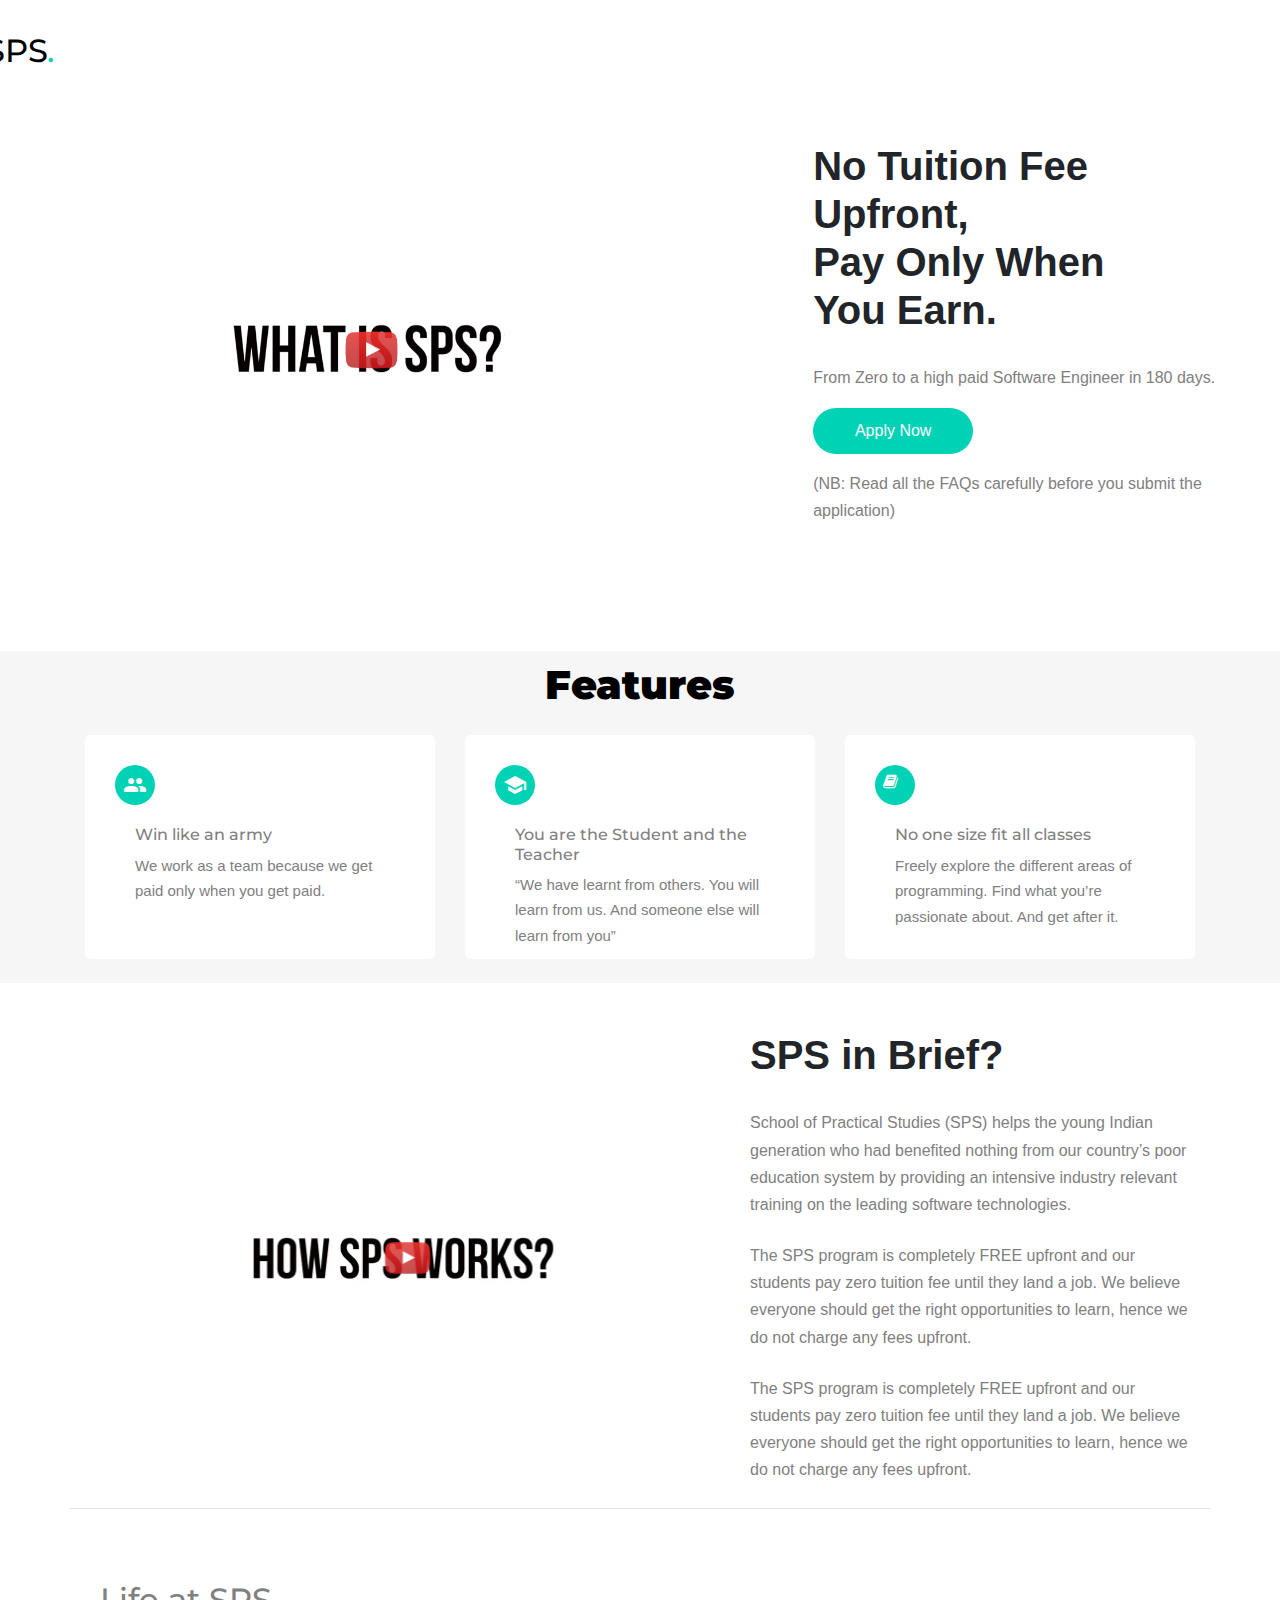
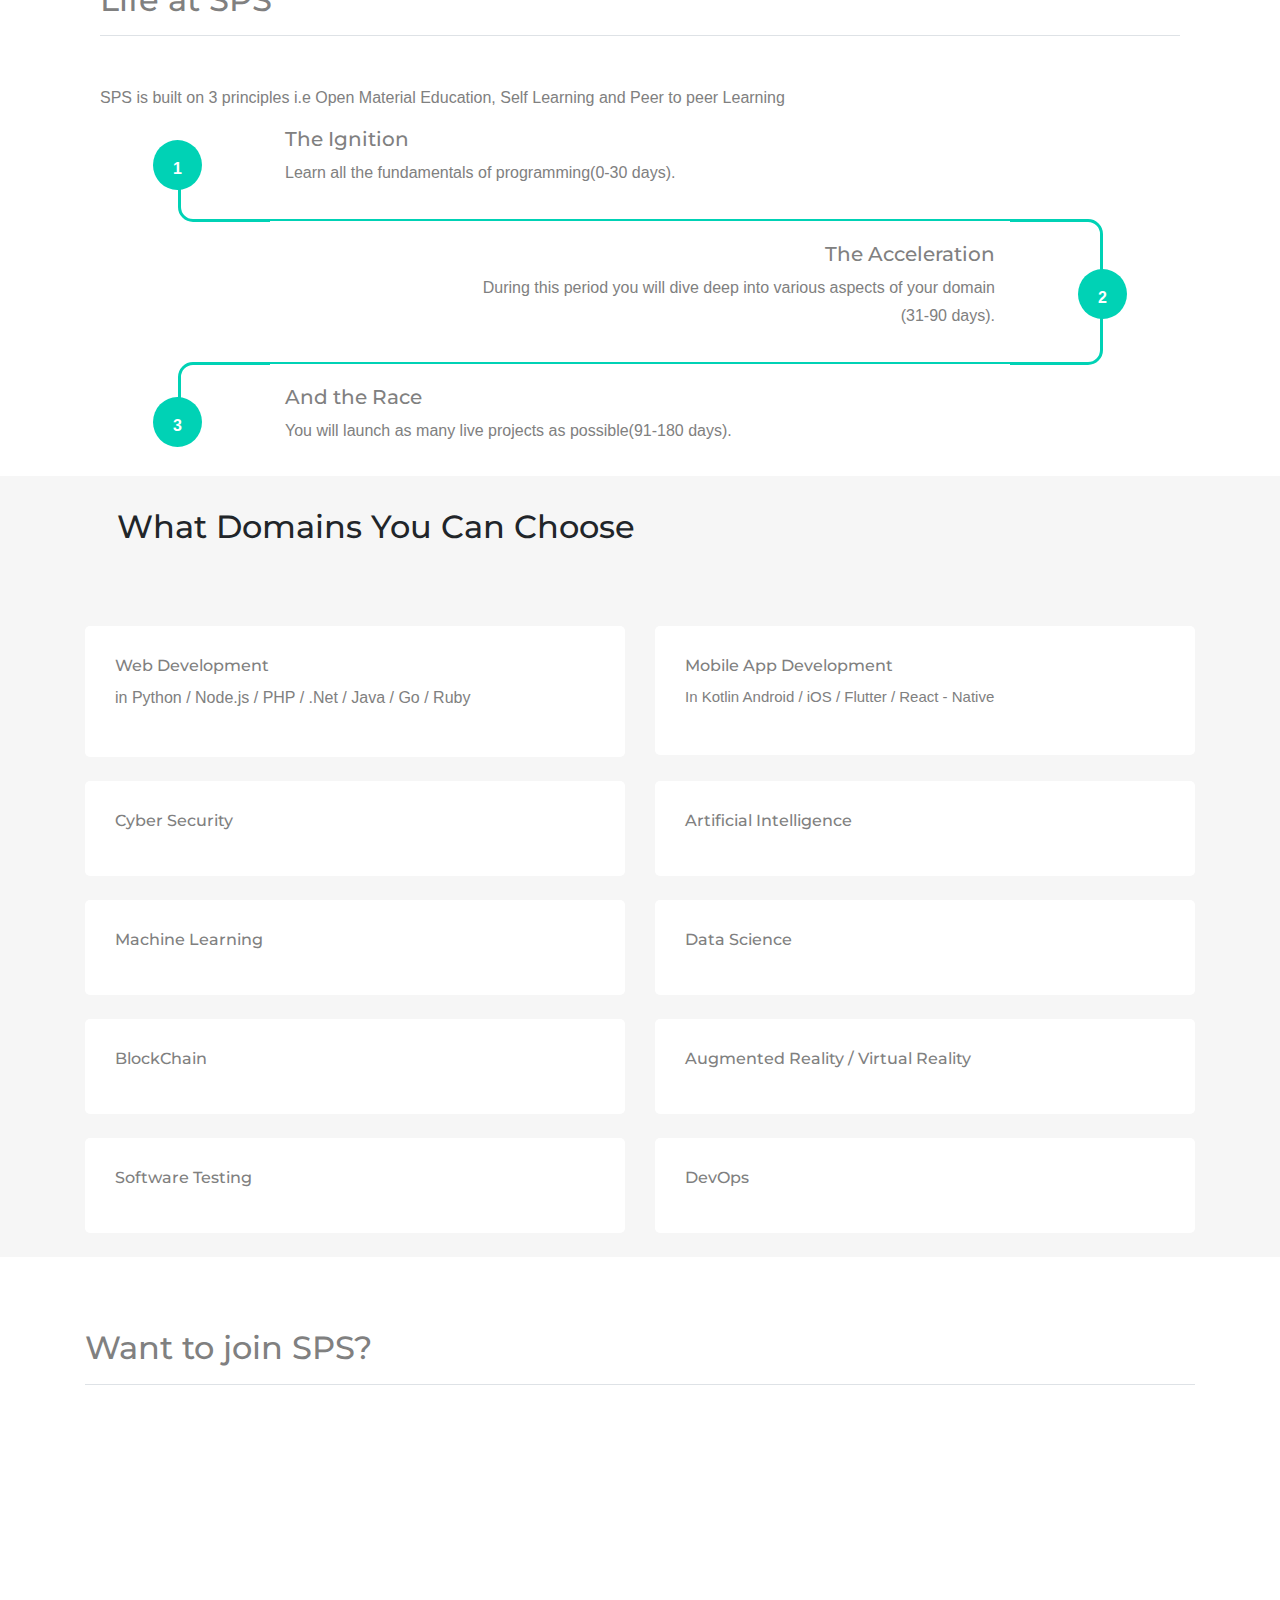
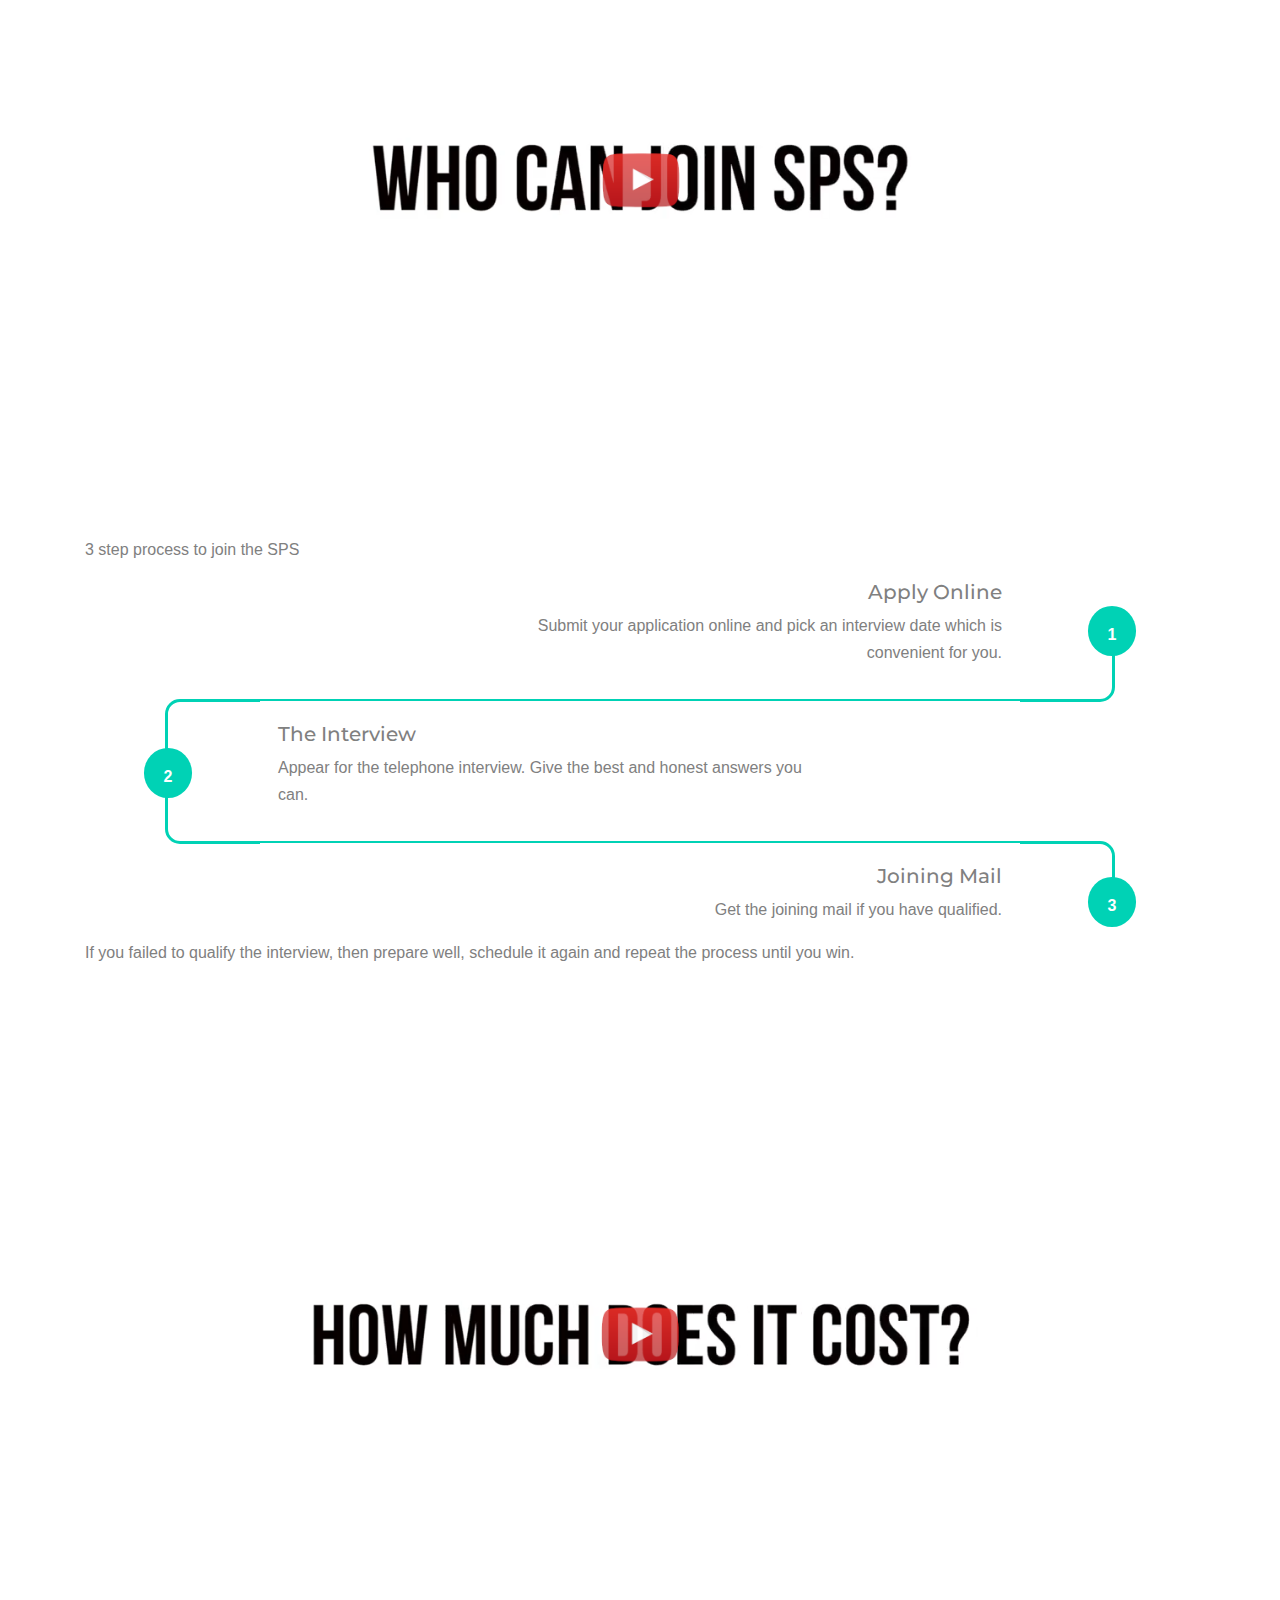
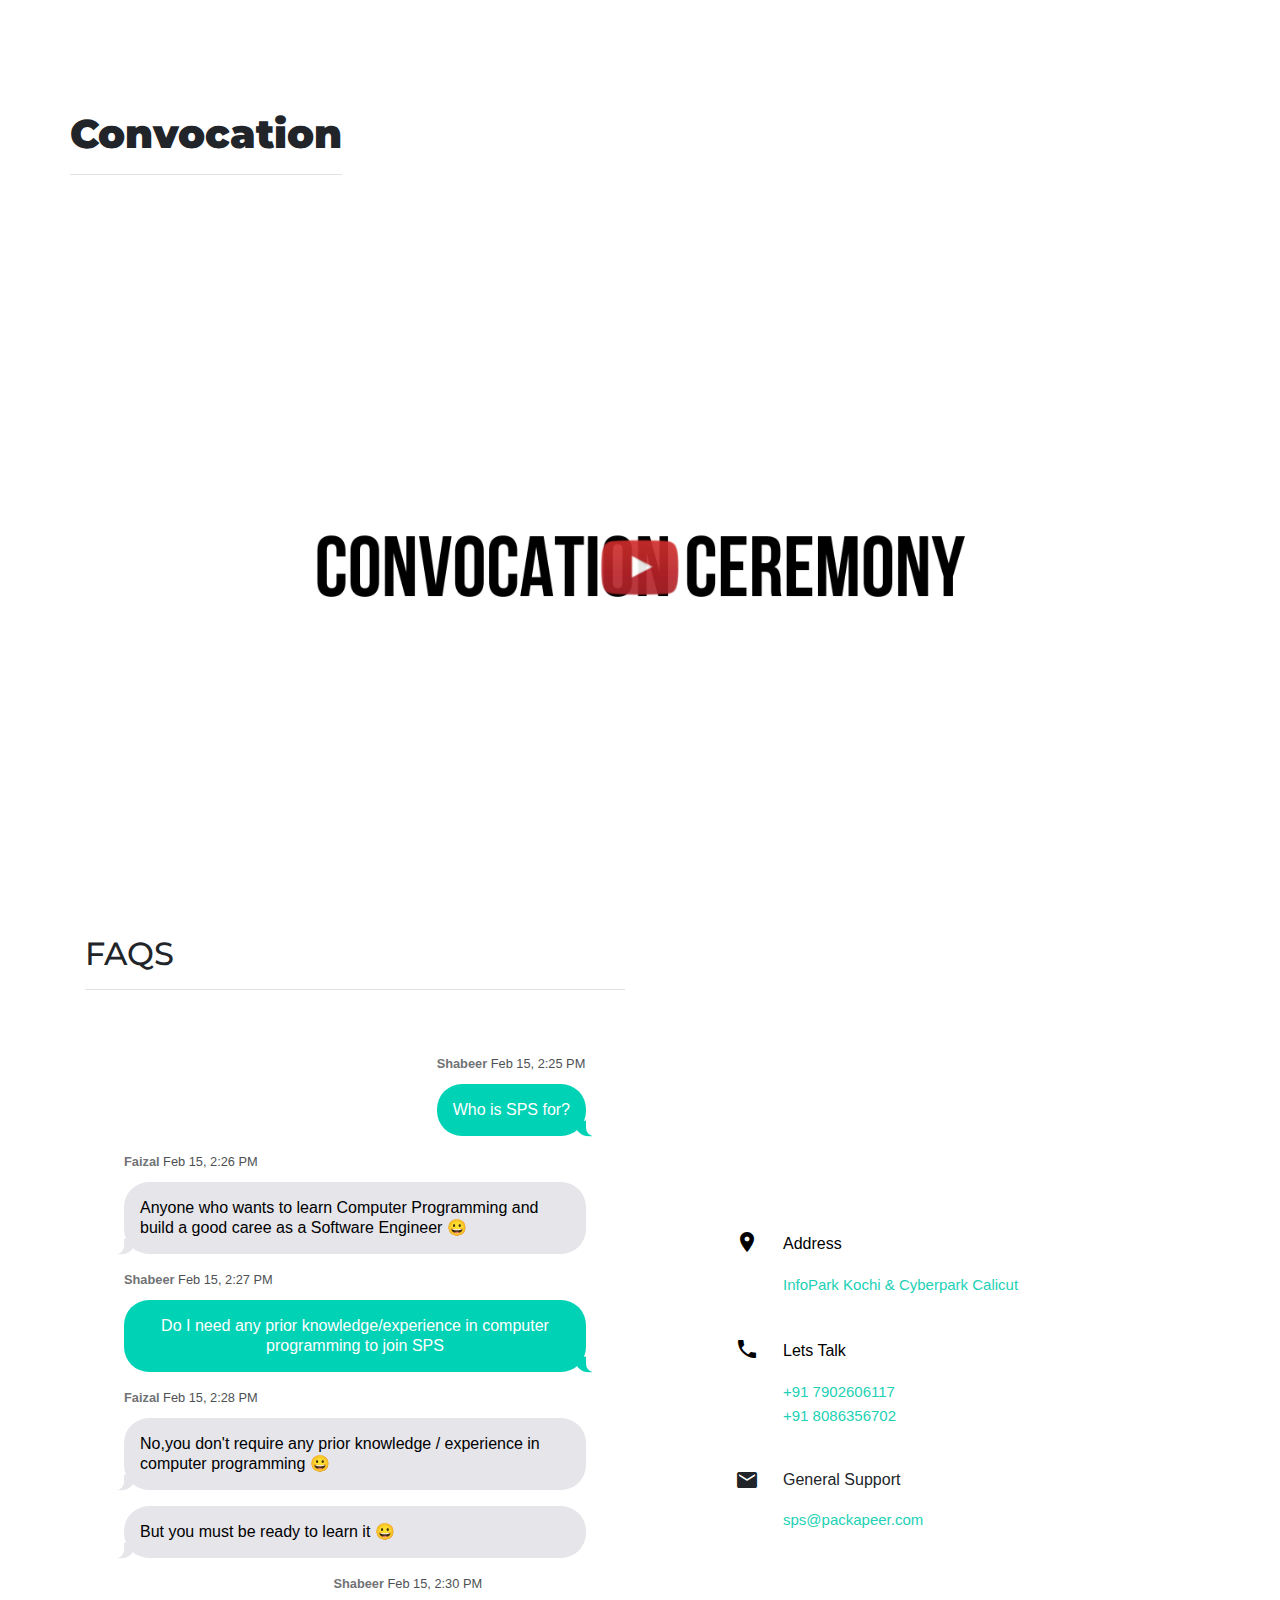
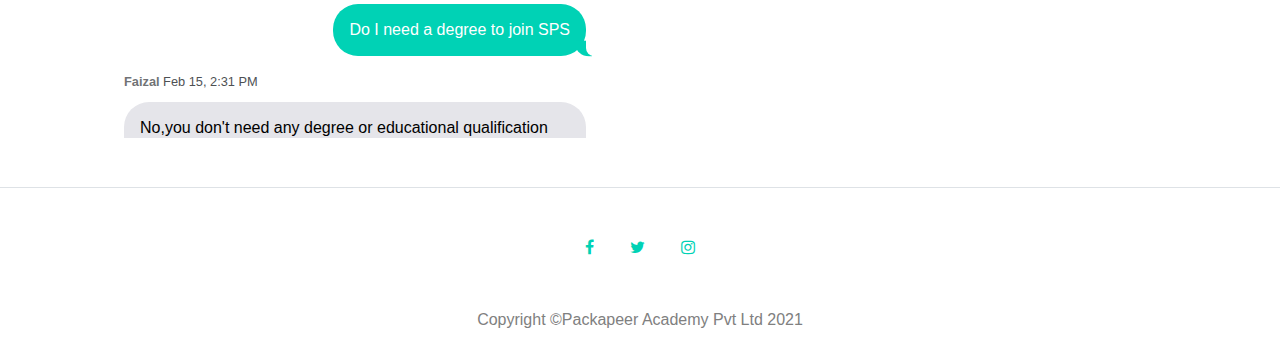
<file: index.html>
<!DOCTYPE html>
<html lang="en">

<head>
    <meta charset="UTF-8">
    <meta http-equiv="X-UA-Compatible" content="IE=edge">
    <meta name="viewport" content="width=device-width, initial-scale=1.0">
    <title>SPS | School Of Practical Studies</title>
    <link rel="stylesheet" href="css/style.css">
    <link rel="stylesheet" href="https://cdnjs.cloudflare.com/ajax/libs/font-awesome/4.7.0/css/font-awesome.min.css">
    <link href="https://fonts.googleapis.com/icon?family=Material+Icons" rel="stylesheet">
    <link rel="stylesheet" href="https://maxcdn.bootstrapcdn.com/bootstrap/4.0.0/css/bootstrap.min.css"
        integrity="sha384-Gn5384xqQ1aoWXA+058RXPxPg6fy4IWvTNh0E263XmFcJlSAwiGgFAW/dAiS6JXm" crossorigin="anonymous">
    <link href="https://cdn.jsdelivr.net/npm/bootstrap@5.1.1/dist/css/bootstrap.min.css" rel="stylesheet"
        integrity="sha384-F3w7mX95PdgyTmZZMECAngseQB83DfGTowi0iMjiWaeVhAn4FJkqJByhZMI3AhiU" crossorigin="anonymous">
</head>

<body>
    <!-- Head Secction -->

    <header>
        <div class="row">
            <div class="site-logo d-flex justify-content-center" style="margin-top: 2rem;">
                <a href="index.html" class="logo h2">
                    SPS
                    <span class="dot-logo">.</span>
                </a>
            </div>
        </div>
    </header>
    <button type="button" onclick="backToTop()"  class="btn btn-floating btn-lg "
        style="" id="btn-back-to-top">
        <i class="fa fa-arrow-up" aria-hidden="true"></i>
    </button>
    <div class="main-body ml-lg-0 mr-lg-0">
        <section class="what-is-sps row mb-5">
            <div class="col-lg-7 mt-5 video1st">
                <div id="vidbt1"
                    onclick="this.nextElementSibling.style.display='block';this.style.display='none';onPlayer1click()">
                    <img src="Resources/images/whats_sps.png" class="img-fluid mb-5" style="cursor:pointer" />
                </div>
                <div style="display:none">
                    <div class="embed-responsive embed-responsive-16by9 mb-5">
                        <iframe id="vid1" class="embed-responsive-item"
                            src="https://www.youtube.com/embed/I9QGnNvrmoY?enablejsapi=1"
                            allow="accelerometer; autoplay; encrypted-media; gyroscope; picture-in-picture"
                            allowfullscreen></iframe>
                    </div>
                </div>

            </div>
            <div class="col-lg-5 mt-5 text1st">
                <h1><b>No Tuition Fee <br> Upfront,<br>
                        Pay Only When <br> You Earn. </b></h1>
                <p class="mb-3">From Zero to a high paid Software Engineer in 180 days.</p>
                <a href="form.html">
                    <button class="btn">Apply Now</button>
                </a>
                <p class="mb-2">(NB: Read all the FAQs carefully before you
                    submit the application)</p>

            </div>


        </section>
        <section class="features">
            <div class="container">
                <div class="col-12 text-center">
                    <h2 class="feature-title mb-3">Features</h2>
                </div>
                <div class="row">
                    <div class="col-md-6 col-lg-4 mb-4 mb-lg-4 ">
                        <div class="cards">
                            <div class="card-head">
                                <i class="material-icons outlined">
                                    groups
                                </i>
                                <!-- <img src="Resources/SVG/group.svg" alt=""> -->
                            </div>
                            <div class="card-body">
                                <h2>Win like an army</h2>
                                <p>We work as a team because we get paid only when you get paid.</p>
                            </div>
                        </div>

                    </div>
                    <div class="col-md-6 col-lg-4 mb-4 mb-lg-4 ">
                        <div class="cards">
                            <div class="card-head">
                                <i class="material-icons outlined">
                                    school
                                </i>
                                <!-- <img src="Resources/SVG/school.svg" alt=""> -->
                            </div>
                            <div class="card-body">
                                <h2>You are the Student and the Teacher</h2>
                                <p>“We have learnt from others. You will learn from us. And someone else will learn from
                                    you”</p>
                            </div>
                        </div>

                    </div>
                    <div class="col-md-6 col-lg-4 mb-4 mb-lg-4 ">
                        <div class="cards">
                            <div class="card-head">
                                <i class="fa fa-book" aria-hidden="true"></i>
                                <!-- <img src="Resources/SVG/book.svg" alt=""> -->
                            </div>
                            <div class="card-body">
                                <h2>No one size fit all classes</h2>
                                <p>Freely explore the different areas of programming. Find what you’re passionate about.
                                    And get after it.</p>
                            </div>
                        </div>

                    </div>
                </div>
            </div>
        </section>
        <section class="brief container-fluid ">
            <div class="container">


                <div class="row border-bottom">
                    <div class="col-lg-7 mt-5 video2nd">
                        <div id="vidbt2"
                            onclick="this.nextElementSibling.style.display='block'; this.style.display='none';onPlayer2click()">
                            <img src="Resources/images/Howspsworks.png" class="img-fluid mt-5 mb-5 "
                                style="cursor:pointer;" />
                        </div>
                        <div style="display:none">
                            <div class="embed-responsive embed-responsive-16by9 mt-5 mb-5">
                                <iframe id="vid2" class="embed-responsive-item"
                                    src="https://www.youtube.com/embed/ckub1RSlhic?enablejsapi=1"
                                    allow="accelerometer; autoplay; encrypted-media; gyroscope; picture-in-picture"
                                    allowfullscreen></iframe>
                            </div>
                        </div>

                    </div>
                    <div class="col-lg-5 mt-5 text2nd ">
                        <h1 class="sps-brief">SPS in Brief?</h1>
                        <p class="mb-4">School of Practical Studies (SPS) helps the young Indian generation who had
                            benefited nothing
                            from our country’s poor education system by providing an intensive industry relevant
                            training on
                            the leading software technologies.</p>
                        <p class="mb-4">
                            The SPS program is completely FREE upfront and our students pay zero tuition fee until they
                            land
                            a job. We believe everyone should get the right opportunities to learn, hence we do not
                            charge
                            any fees upfront.
                        </p>
                        <p class="mb-4">The SPS program is completely FREE upfront and our students pay zero tuition fee
                            until they land
                            a job. We believe everyone should get the right opportunities to learn, hence we do not
                            charge
                            any fees upfront.</p>

                    </div>
                </div>

                <div class="mt-3 row mb-3 site-section ">


                    <div class="col-lg-12 pr-lg-12 mr-auto mt-5 order-2 order-lg-1">
                        <div class="container">
                            <h2 class="pb-3 pt-2 border-bottom mb-5 text-black">Life at SPS</h2>
                            <p>SPS is built on 3 principles i.e Open Material Education, Self Learning and Peer to peer
                                Learning</p>
                            <!--first section-->
                            <div class="row align-items-center how-it-works d-flex">
                                <div
                                    class="col-2 text-center bottom d-inline-flex justify-content-center align-items-center">
                                    <div class="circle font-weight-bold">1</div>
                                </div>
                                <div class="col-6">
                                    <h5 class="text-black">The Ignition</h5>
                                    <p>Learn all the fundamentals of programming(0-30 days).</p>
                                </div>
                            </div>
                            <!--path between 1-2-->
                            <div class="row timeline">
                                <div class="col-2">
                                    <div class="corner top-right"></div>
                                </div>
                                <div class="col-8">
                                    <hr />
                                </div>
                                <div class="col-2">
                                    <div class="corner left-bottom"></div>
                                </div>
                            </div>
                            <!--second section-->
                            <div class="row align-items-center justify-content-end how-it-works d-flex">
                                <div class="col-6 text-right">
                                    <h5 class="text-black">The Acceleration</h5>
                                    <p>During this period you will dive deep into various aspects of your domain (31-90
                                        days).</p>
                                </div>
                                <div
                                    class="col-2 text-center full d-inline-flex justify-content-center align-items-center">
                                    <div class="circle font-weight-bold">2</div>
                                </div>
                            </div>
                            <!--path between 2-3-->
                            <div class="row timeline">
                                <div class="col-2">
                                    <div class="corner right-bottom"></div>
                                </div>
                                <div class="col-8">
                                    <hr />
                                </div>
                                <div class="col-2">
                                    <div class="corner top-left"></div>
                                </div>
                            </div>
                            <!--third section-->
                            <div class="row align-items-center how-it-works d-flex">
                                <div
                                    class="col-2 text-center top d-inline-flex justify-content-center align-items-center">
                                    <div class="circle font-weight-bold">3</div>
                                </div>
                                <div class="col-6">
                                    <h5 class="text-black">And the Race</h5>
                                    <p>You will launch as many live projects as possible(91-180 days).</p>
                                </div>
                            </div>

                        </div>
                    </div>
                </div>
            </div>
        </section>
        <section class="domains">
            <div class="container">
                <div class="row mb-5">
                    <div class="col-12 text-center">
                        <h2 class="">What Domains You Can Choose</h2>
                    </div>
                </div>
                <div class="row align-items-stretch">
                    <div class="col-md-6 col-lg-6 mb-4 mb-lg-4 ">
                        <div class="domain-card">
                            <div class="">
                                <h4>Web Development</h4>
                                <p>in Python / Node.js / PHP / .Net / Java / Go / Ruby</p>
                            </div>
                        </div>
                    </div>
                    <div class="col-md-6 col-lg-6 mb-4 mb-lg-4 ">
                        <div class="domain-card">
                            <div class="domain-card-body">
                                <h4>Mobile App Development</h4>
                                <p>In Kotlin Android / iOS / Flutter / React - Native</p>
                            </div>
                        </div>
                    </div>
                    <div class="col-md-6 col-lg-6 mb-4 mb-lg-4 ">
                        <div class="domain-card">
                            <div class="domain-card-body">
                                <h4>Cyber Security</h4>
                                <p></p>
                            </div>
                        </div>
                    </div>
                    <div class="col-md-6 col-lg-6 mb-4 mb-lg-4 ">
                        <div class="domain-card">
                            <div class="domain-card-body">
                                <h4>Artificial Intelligence</h4>
                                <p></p>
                            </div>
                        </div>
                    </div>
                    <div class="col-md-6 col-lg-6 mb-4 mb-lg-4 ">
                        <div class="domain-card">
                            <div class="domain-card-body">
                                <h4>Machine Learning</h4>
                                <p></p>
                            </div>
                        </div>
                    </div>
                    <div class="col-md-6 col-lg-6 mb-4 mb-lg-4 ">
                        <div class="domain-card">
                            <div class="domain-card-body">
                                <h4>Data Science</h4>
                                <p></p>
                            </div>
                        </div>
                    </div>
                    <div class="col-md-6 col-lg-6 mb-4 mb-lg-4 ">
                        <div class="domain-card">
                            <div class="domain-card-body">
                                <h4>BlockChain</h4>
                                <p></p>
                            </div>
                        </div>
                    </div>
                    <div class="col-md-6 col-lg-6 mb-4 mb-lg-4 ">
                        <div class="domain-card">
                            <div class="domain-card-body">
                                <h4>Augmented Reality / Virtual Reality</h4>
                                <p></p>
                            </div>
                        </div>
                    </div>
                    <div class="col-md-6 col-lg-6 mb-4 mb-lg-4 ">
                        <div class="domain-card">
                            <div class="domain-card-body">
                                <h4>Software Testing</h4>
                                <p></p>
                            </div>
                        </div>
                    </div>
                    <div class="col-md-6 col-lg-6 mb-4 mb-lg-4 ">
                        <div class="domain-card">
                            <div class="domain-card-body">
                                <h4>DevOps</h4>
                                <p></p>
                            </div>
                        </div>
                    </div>
                </div>
            </div>

        </section>
        <section class="join-sps mt-3 row mb-3 ">
            <div class="col-lg-12 pr-lg-12 mr-auto mt-5 order-2 order-lg-1">
                <div class="container">
                    <h2 class="pb-3 pt-2 border-bottom mb-5 text-black ">Want to join SPS?</h2>
                    <div class="col-12">
                        <div id="vidbt3"
                            onclick="this.nextElementSibling.style.display='block'; this.style.display='none';onPlayer3click()">
                            <img src="Resources/images/whocanjoinsps.png" class="img-fluid mt-5 mb-5 "
                                style="cursor:pointer;" />
                        </div>
                        <div style="display:none">
                            <div class="embed-responsive embed-responsive-16by9 mt-5 mb-5">
                                <iframe id="vid3" class="embed-responsive-item"
                                    src="https://www.youtube.com/embed/xkmM6h32lnM?enablejsapi=1"
                                    allow="accelerometer; autoplay; encrypted-media; gyroscope; picture-in-picture"
                                    allowfullscreen></iframe>
                            </div>
                        </div>
                    </div>
                    <p>3 step process to join the SPS</p>

                    <!---------first section----->
                    <div class="row align-items-center justify-content-end how-it-works d-flex">
                        <div class="col-6 text-right">
                            <h5 class="text-black">Apply Online</h5>
                            <p>Submit your application online and pick an interview date which is convenient for you.
                            </p>
                        </div>
                        <div class="col-2 text-center bottom d-inline-flex justify-content-center align-items-center"
                            style="margin-right: 3px;">
                            <div class="circle font-weight-bold">1</div>
                        </div>
                    </div>
                    <!---------first section  End----->
                    <!----path between 1-2-->
                    <div class="row timeline">
                        <div class="col-2">
                            <div class="corner right-bottom"></div>
                        </div>
                        <div class="col-8">
                            <hr />
                        </div>
                        <div class="col-2">
                            <div class="corner top-left"></div>
                        </div>
                    </div>
                    <!----path between 1-2 End-->

                    <!---------second section  ----->
                    <div class="row align-items-center how-it-works d-flex">
                        <div class="col-2 text-center full d-inline-flex justify-content-center align-items-center"
                            style="margin-left: 3px;">
                            <div class="circle font-weight-bold">2</div>
                        </div>
                        <div class="col-6">
                            <h5 class="text-black">The Interview</h5>
                            <p>Appear for the telephone interview. Give the best and honest answers you can.
                            </p>
                        </div>
                    </div>

                    <!---------second section   End----->

                    <!--path between 2-3-->
                    <div class="row timeline">
                        <div class="col-2">
                            <div class="corner top-right"></div>
                        </div>
                        <div class="col-8">
                            <hr />
                        </div>
                        <div class="col-2">
                            <div class="corner left-bottom"></div>
                        </div>
                    </div>
                    <!--path between 2-3 end-->
                    <!---------third section----->
                    <div class="row align-items-center justify-content-end how-it-works d-flex">
                        <div class="col-6 text-right">
                            <h5 class="text-black">Joining Mail</h5>
                            <p>Get the joining mail if you have qualified. </p>
                        </div>
                        <div class="col-2 text-center top d-inline-flex justify-content-center align-items-center"
                            style="margin-right: 3px;">
                            <div class="circle font-weight-bold">3</div>
                        </div>
                    </div>
                    <!---------third section  End----->
                    <p>If you failed to qualify the interview, then prepare well, schedule it again and repeat the
                        process until you
                        win.</p>

                    <div class="col-12">
                        <div id="vidbt4"
                            onclick="this.nextElementSibling.style.display='block'; this.style.display='none';onPlayer4click()">
                            <img src="Resources/images/howmuchdoesitcost.png" class="img-fluid mt-5 mb-5 "
                                style="cursor:pointer;" />
                        </div>
                        <div style="display:none">
                            <div class="embed-responsive embed-responsive-16by9 mt-5 mb-5">
                                <iframe id="vid4" class="embed-responsive-item"
                                    src="https://www.youtube.com/embed/vhG3wKGp2mc?enablejsapi=1"
                                    allow="accelerometer; autoplay; encrypted-media; gyroscope; picture-in-picture"
                                    allowfullscreen></iframe>
                            </div>
                        </div>
                    </div>
                </div>
            </div>
        </section>
        <section class="convocation">
            <div class="container">
                <div class="row">
                    <h2 class="pb-3 pt-2 border-bottom mb-5 text-black ">Convocation</h2>
                </div>
                <div class="col-12">
                    <div id="vidbt5"
                        onclick="this.nextElementSibling.style.display='block'; this.style.display='none';onPlayer5click()">
                        <img src="Resources/images/ConvocationCeremony.png" class="img-fluid mt-5 mb-5"
                            style="cursor:pointer;" />
                    </div>
                    <div style="display:none">
                        <div class="embed-responsive embed-responsive-16by9 mt-5 mb-5">
                            <iframe id="vid5" class="embed-responsive-item"
                                src="https://www.youtube.com/embed/m_hx0Ebg5Yo?enablejsapi=1"
                                allow="accelerometer; autoplay; encrypted-media; gyroscope; picture-in-picture"
                                allowfullscreen></iframe>
                        </div>
                    </div>
                </div>
            </div>

        </section>
        <section class="faq-section border-bottom">
            <div class="container">
                <div class="row">
                    <div class="col-xs-12 col-sm-12 col-md-6 col-lg-6  faq">
                        <h2 class="pb-3 pt-2 border-bottom mb-5 text-black ">FAQS</h2>
                    </div>

                </div>
                <div class="row " style="min-height: auto; ">
                    <div class="col-lg-6 col-md-12">
                        <div class="container chats" id="faq" style="overflow-y: scroll; height: 700px">
                            <div class="faq-message d-flex flex-column">
                                <div class="align-self-end">
                                    <date class="ng-binding"><b class="ng-binding">Shabeer</b> Feb 15, 2:25 PM </date>
                                    <p class="from-me p-3">Who is SPS for?</p>
                                </div>
                                <div>
                                    <date class="ng-binding"><b class="ng-binding">Faizal</b> Feb 15, 2:26 PM </date>
                                    <p class="from-them p-3">
                                        Anyone who wants to learn Computer Programming and build a
                                        good caree as a Software Engineer 😀
                                    </p>
                                </div>
                                <div class="align-self-end">
                                    <date class="ng-binding"><b class="ng-binding">Shabeer</b> Feb 15, 2:27 PM </date>
                                    <p class="from-me p-3 text-center">
                                        Do I need any prior knowledge/experience in computer
                                        programming to join SPS
                                    </p>
                                </div>
                                <div>
                                    <date class="ng-binding"><b class="ng-binding">Faizal</b> Feb 15, 2:28 PM </date>
                                    <p class="from-them p-3">
                                        No,you don't require any prior knowledge / experience in
                                        computer programming 😀
                                    </p>
                                </div>
                                <div>
                                    <!-- <date class="ng-binding"><b class="ng-binding">Faizal</b> Feb 15, 2:31 PM </date> -->
                                    <p class="from-them p-3">But you must be ready to learn it 😀</p>
                                </div>
                                <div class="align-self-end">
                                    <date class="ng-binding"><b class="ng-binding">Shabeer</b> Feb 15, 2:30 PM </date>
                                    <p class="from-me p-3">Do I need a degree to join SPS</p>
                                </div>
                                <div>
                                    <date class="ng-binding"><b class="ng-binding">Faizal</b> Feb 15, 2:31 PM </date>
                                    <p class="from-them p-3">
                                        No,you don't need any degree or educational qualification 😀
                                    </p>
                                </div>
                                <div class="align-self-end">
                                    <date class="ng-binding"><b class="ng-binding">Shabeer</b> Feb 15, 2:32 PM </date>
                                    <p class="from-me p-3">
                                        What are the eligibility criteria to join SPS
                                    </p>
                                </div>
                                <div>
                                    <date class="ng-binding"><b class="ng-binding">Faizal</b> Feb 15, 2:33 PM </date>
                                    <p class="from-them p-3">
                                        Applicants should have basic mathematical skills such as
                                        addition,subtraction,multiplication and division ➕➖➗✖
                                    </p>
                                </div>
                                <div>

                                    <p class="from-them p-3">
                                        Ability to read and write in English 📖📝
                                    </p>
                                </div>
                                <div class="align-self-end">
                                    <date class="ng-binding"><b class="ng-binding">Shabeer</b> Feb 15, 2:34 PM </date>
                                    <p class="from-me p-3 text-left">
                                        Can I learn a specific domain like cybersecurity,data
                                        science,AI/ML etc., at SPS?
                                    </p>
                                </div>
                                <div>
                                    <date class="ng-binding"><b class="ng-binding">Faizal</b> Feb 15, 2:35 PM </date>
                                    <p class="from-them p-3">
                                        Yes,you can choose any domain as you wish 🙂
                                    </p>
                                </div>
                                <div>
                                    <p class="from-them p-3">We don't control what you learn</p>
                                </div>
                                <div>
                                    <p class="from-them p-3">
                                        Everything is self learnt and learnt from peers
                                    </p>
                                </div>
                                <div class="align-self-end">
                                    <date class="ng-binding"><b class="ng-binding">Shabeer</b> Feb 15, 2:40 PM </date>
                                    <p class="from-me p-3 text-left">
                                        What are the admission procedures of SPS?
                                    </p>
                                </div>
                                <div>
                                    <date class="ng-binding"><b class="ng-binding">Faizal</b> Feb 15, 2:41 PM </date>
                                    <p class="from-them p-3">
                                        1. Submit an online application on this website. 📧
                                    </p>
                                </div>
                                <div>
                                    <date class="ng-binding"><b class="ng-binding">Faizal</b> Feb 15, 2:41 PM </date>
                                    <p class="from-them p-3">
                                        2.You will get an interview call from SPS at the date and time you have picked
                                        up ☎
                                    </p>
                                </div>
                                <div>
                                    <date class="ng-binding"><b class="ng-binding">Faizal</b> Feb 15, 2:42 PM </date>
                                    <p class="from-them p-3">
                                        3.If you qualify the interview you will get a joining date and other details
                                        via email 📩
                                    </p>
                                </div>
                                <div>
                                    <date class="ng-binding"><b class="ng-binding">Faizal</b> Feb 15, 2:42 PM </date>
                                    <p class="from-them p-3">
                                        4.Pay the refundable caution deposit amount and confirm your seat 👍
                                    </p>
                                </div>
                            </div>
                        </div>
                    </div>
                    <div class="col-lg-6 col-md-12 address-section" style="padding-left: 5em">
                        <div class="container d-flex justify-content-start mb-4">
                            <div>
                                <span class="material-icons outlined" style="color: black;"> location_on </span>
                            </div>
                            <div class="align-items-center pl-4">
                                <p class="ad-head" style="color: black;">Address</p>
                                <p class="details">InfoPark Kochi & Cyberpark Calicut</p>
                            </div>
                        </div>
                        <div class="container d-flex justify-content-start mb-4">
                            <div><span class="material-icons outlined" style="color: black;">call</span></div>
                            <div class="align-items-center pl-4">
                                <p class="ad-head" style="color: black;">Lets Talk</p>
                                <p class="details">
                                    <a href="tel:+917902606117"> +91 7902606117</a><br />
                                    <a href="tel:+918086356702">+91 8086356702</a>
                                </p>
                            </div>
                        </div>
                        <div class="container d-flex justify-content-start">
                            <div><span class="material-icons outlined"> email </span></div>
                            <div class="align-items-center pl-4">
                                <p class="ad-head">General Support</p>
                                <p class="details">
                                    <a href="mailto:sps@packapeer.com">sps@packapeer.com</a>
                                </p>
                            </div>
                        </div>
                    </div>
                    <div class="line col-lg-12 md-6 mt-5"></div>
                </div>

            </div>
        </section>
        <footer>
            <div class="container">
                <div class="row mb-5">
                    <div class="col-12 f-icons text-center pt-5">
                        <a href="" class="p-3">
                            <i class="fa fa-facebook" aria-hidden="true"></i>
                        </a>
                        <a href="" class="p-3">
                            <i class="fa fa-twitter" aria-hidden="true"></i>
                        </a>
                        <a href="https://www.instagram.com/crossroads.official/" class="p-3">
                            <i class="fa fa-instagram" aria-hidden="true"></i>
                        </a>
                    </div>
                </div>
                <div class="row text-center">
                    <div class="col-12">
                        <p class="" style="color: gray;">Copyright ©Packapeer Academy Pvt Ltd 2021</p>
                    </div>
                </div>
            </div>
        </footer>




    </div>
    <script src="js/script.js"></script>
    <script src="https://code.jquery.com/jquery-3.2.1.slim.min.js"
        integrity="sha384-KJ3o2DKtIkvYIK3UENzmM7KCkRr/rE9/Qpg6aAZGJwFDMVNA/GpGFF93hXpG5KkN"
        crossorigin="anonymous"></script>
    <script src="https://cdnjs.cloudflare.com/ajax/libs/popper.js/1.12.9/umd/popper.min.js"
        integrity="sha384-ApNbgh9B+Y1QKtv3Rn7W3mgPxhU9K/ScQsAP7hUibX39j7fakFPskvXusvfa0b4Q"
        crossorigin="anonymous"></script>
    <script src="https://maxcdn.bootstrapcdn.com/bootstrap/4.0.0/js/bootstrap.min.js"
        integrity="sha384-JZR6Spejh4U02d8jOt6vLEHfe/JQGiRRSQQxSfFWpi1MquVdAyjUar5+76PVCmYl"
        crossorigin="anonymous"></script>
    <script src="https://cdn.jsdelivr.net/npm/bootstrap@5.1.1/dist/js/bootstrap.bundle.min.js"
        integrity="sha384-/bQdsTh/da6pkI1MST/rWKFNjaCP5gBSY4sEBT38Q/9RBh9AH40zEOg7Hlq2THRZ"
        crossorigin="anonymous"></script>
</body>

</html>
</file>
<file: css/style.css>
@import url('https://fonts.googleapis.com/css2?family=Montserrat&display=swap');
/* /* @font-face {
    font-family: "Muli-Regular";
    src: url("../fonts/muli/Muli-Regular.ttf"); }
@font-face {
    font-family: "Muli-SemiBold"; */
    /* src: url("../fonts/muli/Muli-SemiBold.ttf"); } */ 
/* LOGO SECTION */
.site-logo{
    /* align-items: center; */
    margin-top: 2rem;
}
.site-logo a{
  color: #000 !important;
}
.logo{
    font-size: 2rem;
    color: #000;
}
.dot-logo{
   
    margin-left: -13%;
    color: #00d2b5 ;
}
a{
 
    text-decoration: none !important; 
}
 .h2,h2, .h3, h4, .h5 ,h5{
    font-family:Montserrat !important;
}
/* 1st Section */

.what-is-sps{
    background-color: white !important;
    margin-top: 1rem;
}
.what-is-sps h1{
    font-size: 40px;
    font-weight:bolder;
    margin-bottom: 30px;
}
.text1st{
    padding-left: 4rem !important;
}
.btn{
    background-color: #00d2b5 !important;
    color: white !important;
    border-radius: 1.25rem !important;
    margin-bottom: 1rem !important;
    font-size: 16px !important;
    border-radius: 30px !important;
    padding: 10px 30px !important;
    width: 10rem;
}
.btn:hover{
    background-color: white !important;
    border: 2px solid #00d2b5;
    color: black !important;
}
.mb-3{
    line-height: 1.7;
    color: gray;
    font-weight: 300;
    font-size: 1rem;
    margin-bottom: 1rem !important;
}
.mb-2{
    line-height: 1.7;
    color: gray;
    font-weight: 300;
    font-size: 1rem;
    margin-bottom: 1rem !important;
}
/* Features */

.feature-title{
    color: #000;
    font-size: 40px;
    font-weight: 900;
}
.features{
    background-color: #f6f6f6 !important;
}
.cards{
    padding: 30px;
    background: #fff;
    border-radius: 5px;
    -webkit-transition: .3s all ease;
    -o-transition: .3s all ease;
    transition: .3s all ease;
    position: relative;
    top: 0;
    height: 14rem;
    

}
.card-head{
    background-color: #00d2b5;
    border-radius: 50%;
    color: #fff;
    width: 40px;
    height: 40px;

}
.card-head i{
  
  padding: 0.5rem;
}
.card-body h2{
    font-size: 16px;
    /* color: #000; */
}
.card-body p{
    font-weight: 300;
    font-size: 15px;
    -webkit-transition: .3s all ease;
    -o-transition: .3s all ease;
    transition: .3s all ease;
    
}
.cards:hover{
    background-color: #00d2b5;
    color: white !important;
    top: -7px;
}
.card-head i:hover{
  color: #00d2b5; 
  
}

/* Brief section */

.sps-brief{
    font-size: 40px;
    font-weight: 900;
    margin-bottom: 30px
}
.mb-4{
    margin-bottom: 1.5rem!important;
    line-height: 1.7;
    color: gray;
    font-weight: 300;
    font-size: 1rem !important;
}


/* Time line */
.circle {
    font-weight: bold;
    padding: 15px 20px;
    border-radius: 50%;
    background-color:#00d2b5;
    color: #fff;
    max-height: 50px;
    z-index: 2;
  }
  
  .how-it-works.row .col-2 {
    align-self: stretch;
  }
  .how-it-works.row .col-2::after {
    content: "";
    position: absolute;
    border-left: 3px solid #00d2b5;
    z-index: 1;
  }
  .how-it-works.row .col-2.bottom::after {
    height: 50%;
    left: 50%;
    top: 50%;
  }
  .how-it-works.row .col-2.full::after {
    height: 100%;
    left: -webkit-calc(50% - 3px);
  }
  .how-it-works.row .col-2.top::after {
    height: 50%;
    left: 50%;
    top: 0;
  }
  hr{
      opacity: 1 !important;
      background-color:#00d2b5 !important;
  }
  
  
  .timeline div {
    padding: 0;
    height: 40px;
  }
  .timeline hr {
    border-top: 2px solid #00d2b5;
    margin: 0;
    top: 17px;
    position: relative;
  }
  .timeline .col-2 {
    display: flex;
    overflow: hidden;
  }
  .timeline .corner {
    border: 3px solid #00d2b5;
    width: 100%;
    position: relative;
    border-radius: 15px;
  }
  .timeline .top-right {
    left: 50%;
    top: -50%;
  }
  .timeline .left-bottom {
    left: -50%;
    top: calc(50% - 3px);
  }
  .timeline .top-left {
    left: -50%;
    top: -50%;
  }
  .timeline .right-bottom {
    left: 50%;
    top: calc(50% - 3px);
  }

  /* Domain */
  .domains{
    background-color: #f6f6f6;
  }
  .domains h2{
    text-align: left;
    margin: 2rem;
  }
  .domain-card{
    padding: 30px;
    background: #fff;
    border-radius: 5px;
    transition: .3s all ease;
    position: relative;
    top: 0;

  }
  .domain-card:hover{
    background-color: #00d2b5;
    color: #fff !important;
    top: -7px;
  }
  .domain-card-body p:hover{
    
    color: #fff  ;
    
  }
  .domain-card h4{
    font-size: 16px;
    /* color: #000; */
  }
  .domain-card-body p{
    font-weight: 300;
    font-size: 15px;
    -webkit-transition: .3s all ease;
    -o-transition: .3s all ease;
    transition: .3s all ease;
  }

  /* Join SPS */
  .img-fluid{
    max-width: 100%;
    height: auto;
    cursor: pointer;
  }
  img{
    

  cursor: pointer;
}
.mb-5, .my-5 {
  margin-bottom: 3rem!important;
}
.mt-5, .my-5 {
  margin-top: 3rem!important;
}
.img-fluid {
  max-width: 100%;
  height: auto;
}
img {
  vertical-align: middle;
  border-style: none;

  }
/* Convocation */

.convocation h2{
  font-size: 40px;
    font-weight: 900;
    width: auto;
}
.border-bottom{
  border-bottom: 1px solid #dee2e6!important;
}


/* FAQ section */
body{
  margin-left: 0;
  margin-right: 0;
}

.faq-message {
  border-radius: 0.25rem;
 
  font-size: 1.25rem;
  padding: 0.5rem 1.5rem;
}
/* .chats{
  scrollbar-width: thin;
}
.chats::-webkit-scrollbar {
  width: 0.2em;
  height: 2em
}
.chats::-webkit-scrollbar-button {
  background: #ccc;
}
.chats::-webkit-scrollbar-track-piece {
  background: #888;
}
.chats::-webkit-scrollbar-thumb {
  background: #eee;
}​ */
.btn-floating{
  width: 1rem !important;
  height: 3rem !important;
  border-radius: 50%;
}



.faq-message p {
  border-radius: 25px;
  font-size: 16px;
  line-height: 1.25;
  padding: 0.5rem .875rem;
  position: relative;
  word-wrap: break-word;
  padding: 10px 20px;
  /* font-family: 'Lucida Sans', 'Lucida Sans Regular', 'Lucida Grande', 'Lucida Sans Unicode', Geneva, Verdana, sans-serif; */
}

.faq-message p::before,
.faq-message p::after {
  bottom: -0.1rem;
  content: "";
  height: 1rem;
  position: absolute;
}

p.from-me {
  /* align-self: flex-end; */
  background-color: #00d2b5;
  color: #fff; 
  text-align: right;
  min-width: fit-content;
  max-width: 400px;
  position: relative;
  transition: all .5s;
}
p.from-me:hover{
  transition: all .3s ease;
  bottom: -10px;
}
p.from-me::before {
  border-bottom-left-radius: 0.8rem 0.7rem;
  border-right: 1rem solid #00d2b5;
  right: -0.35rem;
  transform: translate(0, -0.1rem);
}

p.from-me::after {
  background-color: #fff;
  border-bottom-left-radius: 0.5rem;
  right: -40px;
  transform:translate(-30px, -2px);
  width: 10px;
}

p[class^="from-"] {
  margin: 0.5rem 0;
  /* width: fit-content; */
}

p.from-me ~ p.from-me {
  margin: 0.25rem 0 0;
}

p.from-me ~ p.from-me:not(:last-child) {
  margin: 0.25rem 0 0;
}

p.from-me ~ p.from-me:last-child {
  margin-bottom: 0.5rem;
}

p.from-them {
  align-items: flex-start;
  background-color: #e5e5ea;
  color: #000;
  transition: all .5s;
}
p.from-them:hover{
  transition: all .5s;
  bottom: -10px;
}

p.from-them:before {
  border-bottom-right-radius: 0.8rem 0.7rem;
  border-left: 1rem solid #e5e5ea;
  left: -0.35rem;
  transform: translate(0, -0.1rem);
}

p.from-them::after {
  background-color: #fff;
  border-bottom-right-radius: 0.5rem;
  left: 20px;
  transform: translate(-30px, -2px);
  width: 10px;
}

.ad-head{
  font-weight: 500;
}

.address-section{
  padding-top: 12em;
  
}
.details{
  color: #22d1b5;
  font-size: 15px;
  line-height: 1.6;
  font-weight: 500;
}
.details a{
  text-decoration: none;
  color: #22d1b5;
  transition: .3s all ease;
  font-size: 15px;
  line-height: 1.6;
  font-weight: 500;
}
.details a:hover{
  color: #008673;
  transition: .3s all ease;
  outline: none;
  text-decoration: none;
  font-size: 15px;
  line-height: 1.6;
  font-weight: 500;
}
/* Footer */
.f-icons a{
  color: #00d2b5 !important;
}
#btn-back-to-top {
  position: fixed;
  bottom: 2rem;
  right: 2rem;
  z-index: 100;
  width: 1rem;
  display: none; 
}
#btn-back-to-top:hover{
  background-color: #555 !important;
  color: white !important;
  border: none !important;
}
.ng-binding{
  font-size: 0.8rem;
  opacity: 0.8;
}
</file>
